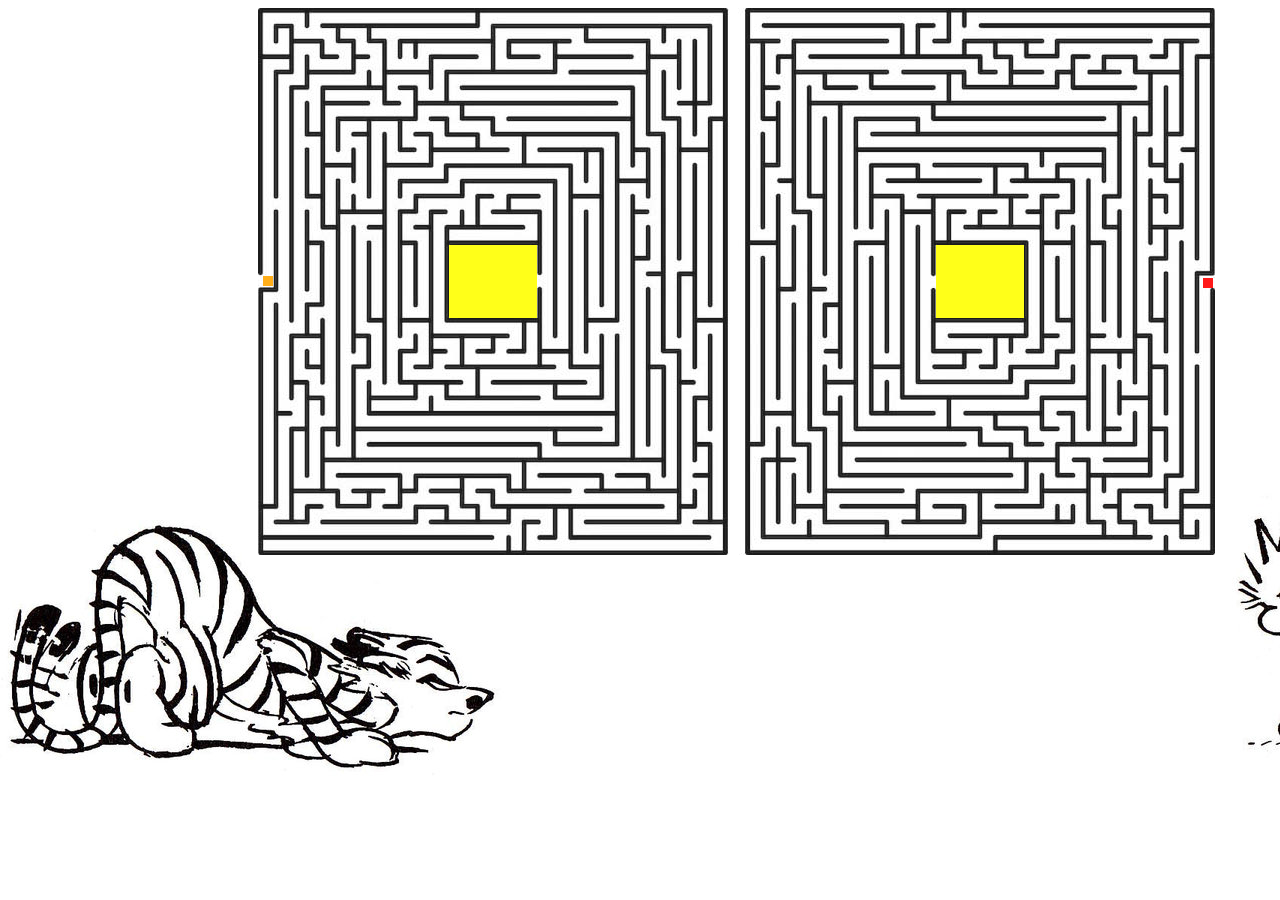
<file: index.html>
<!DOCTYPE html>
<html>
  <head>
    <meta charset="utf-8">
    <link rel="stylesheet" href="style.css" media="screen" title="no title" charset="utf-8">
    <title>Maze111</title>

  </head>
  <body id="background">
    <div>
      <canvas id="canvas" width="1000" height="580"></canvas>
    </div>
    <script src="http://code.jquery.com/jquery-1.11.3.min.js"></script>
<script src="app.js" charset="utf-8"></script>
<!-- <img id="maze" src="maze1.jpg" alt="" /> -->

  </body>
</html>
</file>
<file: style.css>
#canvas{
  margin-left: 250px;
  opacity: .9;
}
#background{
  background-image: url("calvin.jpg");
  background-position: 0px -120px;
}
</file>
